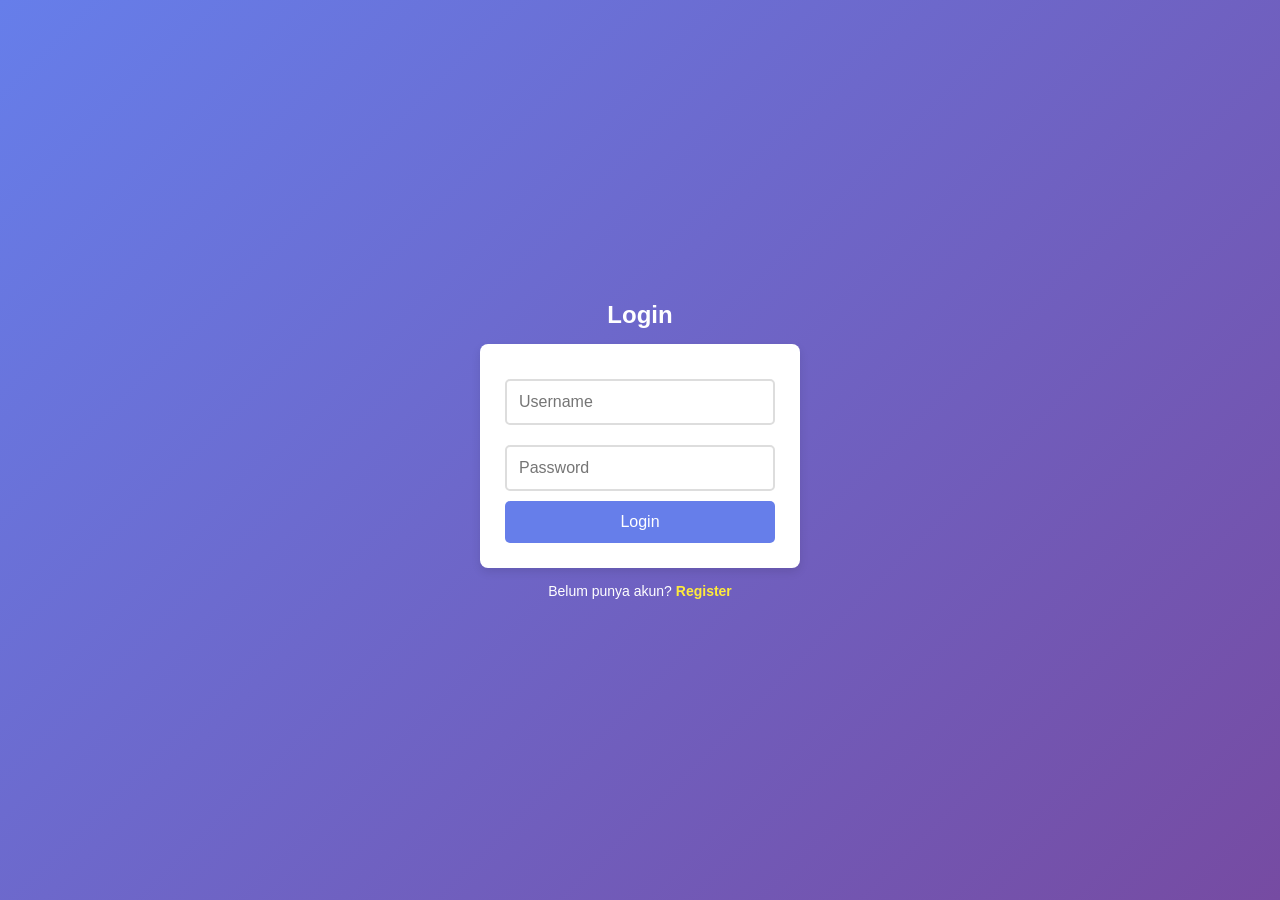
<file: templates/login.html>
<!DOCTYPE html>
<html lang="id">
<head>
    <meta charset="UTF-8">
    <meta name="viewport" content="width=device-width, initial-scale=1.0">
    <title>Login</title>
    <link rel="stylesheet" href="/static/css/style-onboarding.css">
</head>
<body>
    <h2>Login</h2>
    <form id="loginForm">
        <input type="text" id="username" placeholder="Username" required>
        <input type="password" id="password" placeholder="Password" required>
        <button type="submit">Login</button>
    </form>

    <p>Belum punya akun? <a href="/register">Register</a></p>

    <script>
        document.getElementById("loginForm").addEventListener("submit", function(event) {
            event.preventDefault();
            const username = document.getElementById("username").value;
            const password = document.getElementById("password").value;

            fetch("/login", {
                method: "POST",
                headers: { "Content-Type": "application/json" },
                body: JSON.stringify({ username, password })
            }).then(response => response.json()).then(data => {
                if (data.token) {
                    localStorage.setItem("token", data.token);
                    window.location.href = "/";
                } else {
                    alert("Login gagal," +` ${data.error}`);
                }
            });
        });
    </script>
</body>
</html>
</file>
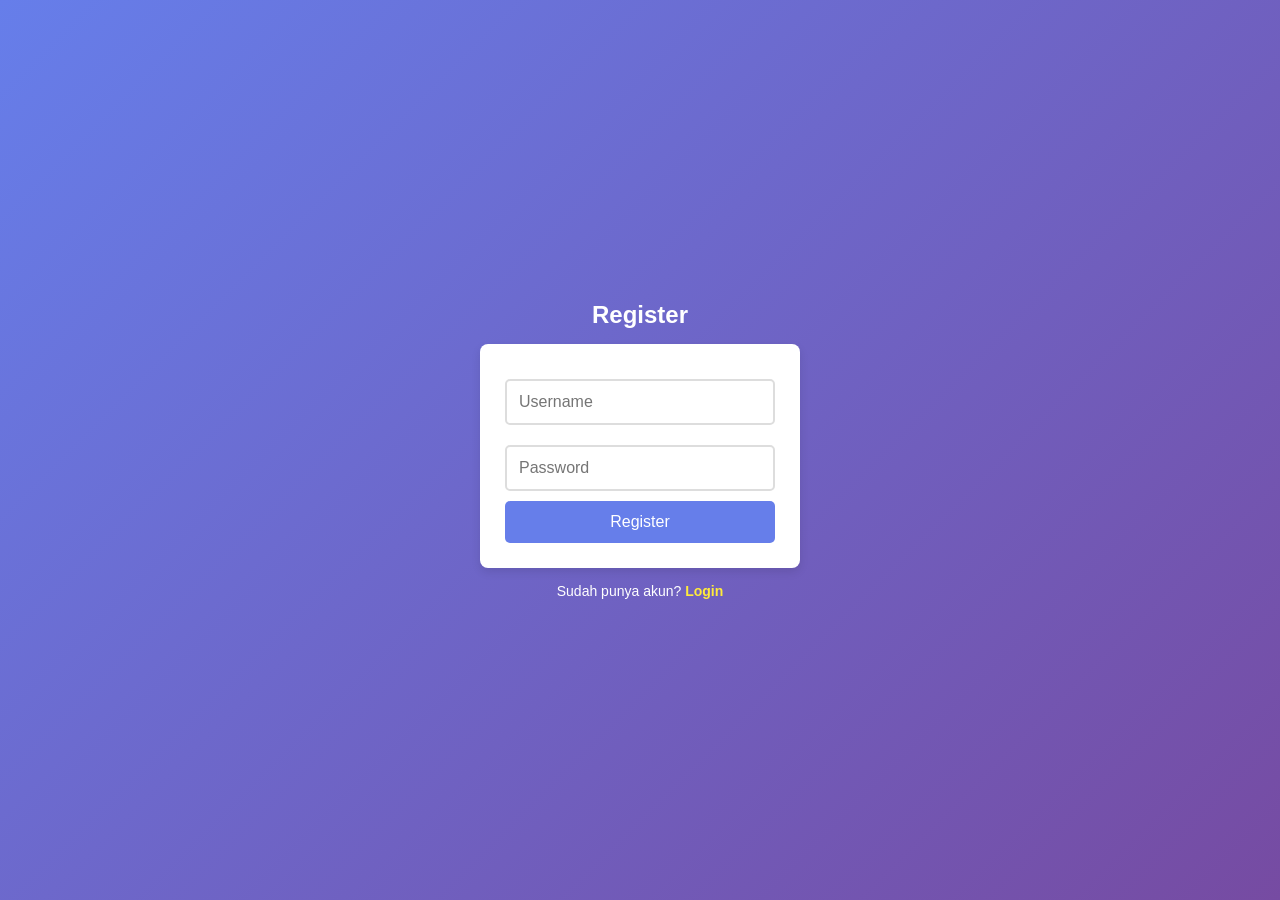
<file: templates/register.html>
<!DOCTYPE html>
<html lang="id">
<head>
    <meta charset="UTF-8">
    <meta name="viewport" content="width=device-width, initial-scale=1.0">
    <title>Register</title>
    <link rel="stylesheet" href="/static/css/style-onboarding.css">
</head>
<body>
    <h2>Register</h2>
    <form id="registerForm">
        <input type="text" id="username" placeholder="Username" required>
        <input type="password" id="password" placeholder="Password" required>
        <button type="submit">Register</button>
    </form>

    <p>Sudah punya akun? <a href="/login">Login</a></p>

    <script>
        document.getElementById("registerForm").addEventListener("submit", function(event) {
            event.preventDefault();
            const username = document.getElementById("username").value;
            const password = document.getElementById("password").value;

            fetch("/register", {
                method: "POST",
                headers: { "Content-Type": "application/json" },
                body: JSON.stringify({ username, password })
            }).then(response => response.json()).then(data => {
                alert(data.message);
                if (data.message === "Registrasi berhasil") {
                    window.location.href = "/login";
                }
            });
        });
    </script>
</body>
</html>
</file>
<file: static/css/style-onboarding.css>
/* Reset margin dan padding */
* {
    margin: 0;
    padding: 0;
    box-sizing: border-box;
    font-family: 'Poppins', sans-serif;
}

/* Background dengan gradient */
body {
    background: linear-gradient(135deg, #667eea, #764ba2);
    height: 100vh;
    display: flex;
    justify-content: center;
    align-items: center;
    flex-direction: column;
}

/* Judul */
h2 {
    color: white;
    font-size: 24px;
    margin-bottom: 15px;
}

/* Form container */
form {
    background: white;
    padding: 25px;
    border-radius: 8px;
    box-shadow: 0 4px 10px rgba(0, 0, 0, 0.1);
    width: 320px;
    text-align: center;
    animation: fadeIn 0.5s ease-in-out;
}

/* Animasi fade in */
@keyframes fadeIn {
    from {
        opacity: 0;
        transform: translateY(-10px);
    }
    to {
        opacity: 1;
        transform: translateY(0);
    }
}

/* Input field */
input {
    width: 100%;
    padding: 12px;
    margin: 10px 0;
    border: 2px solid #ddd;
    border-radius: 5px;
    font-size: 16px;
    transition: 0.3s;
}

input:focus {
    border-color: #667eea;
    outline: none;
}

/* Tombol */
button {
    background: #667eea;
    color: white;
    border: none;
    padding: 12px;
    border-radius: 5px;
    width: 100%;
    font-size: 16px;
    cursor: pointer;
    transition: 0.3s;
}

button:hover {
    background: #5a67d8;
}

/* Link ke Register */
p {
    margin-top: 15px;
    font-size: 14px;
    color: white;
}

a {
    color: #ffeb3b;
    text-decoration: none;
    font-weight: bold;
}

a:hover {
    text-decoration: underline;
}
</file>
